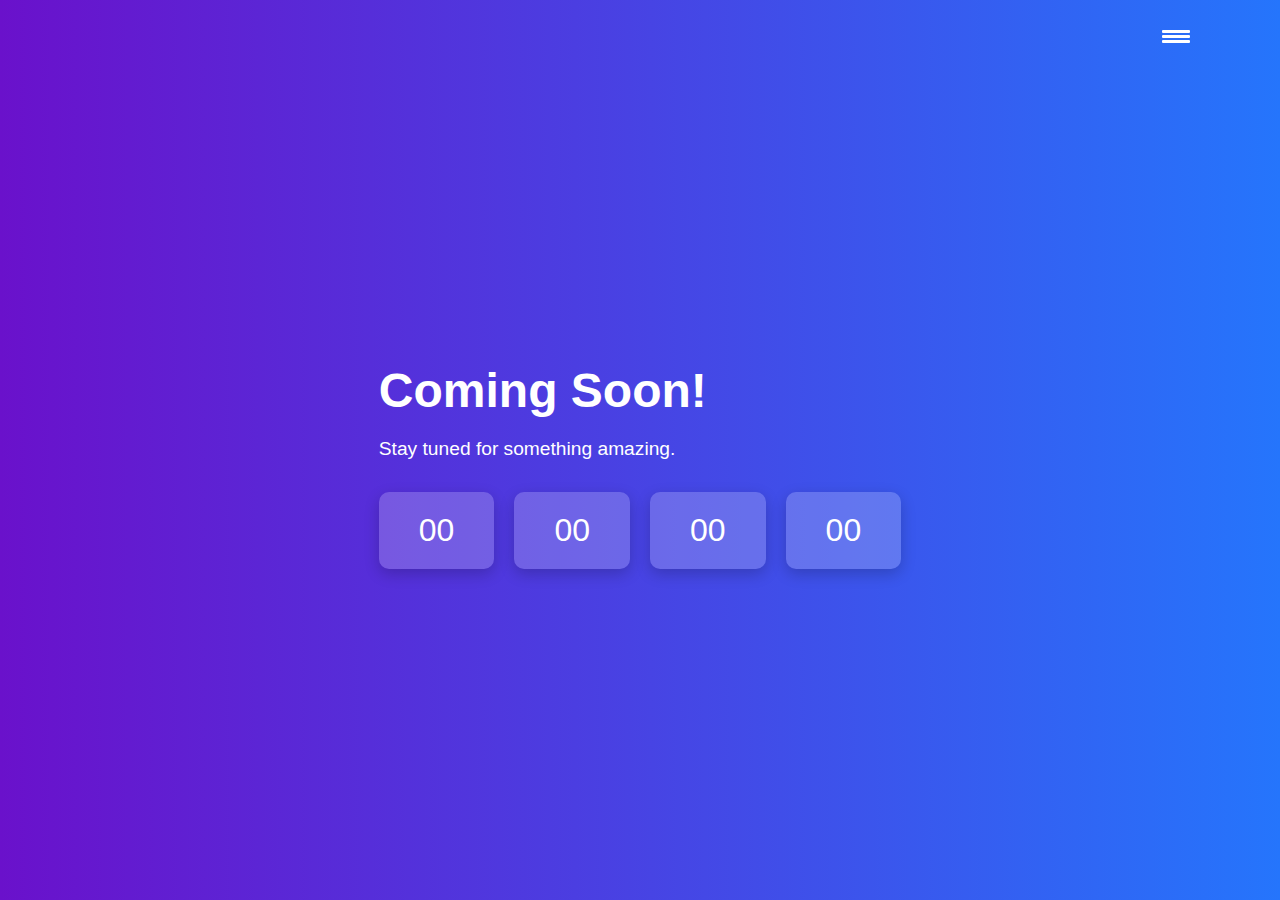
<file: termsandconditions.html>
<!-- <!DOCTYPE html>
<html lang="en">
<head>
    <meta charset="UTF-8">
    <meta name="viewport" content="width=device-width, initial-scale=1.0">
    <title>Terms & Conditions</title>
    <link rel="stylesheet" href="tac.css">
</head>
<body>
    <div class="header">   
        <ul>
            <li><a href="index.html"><img src="images/image_9.jpg" alt="" width="150px"></a></li>
            <li><h2><b>**Terms and Conditions**</b></h2></li>
            <li><h2>
                Welcome to <b>Blueroofservicedepartmentw</b>. By accessing or using our services, you agree to comply with and be bound by the following terms and conditions. Please read them carefully.
                </h2></li>

        </ul>

<!--  
    <div class="part1">
        <h1> **1. Definitions**</h1>
        <ul>
            <li>
                - **"BlueRoof"** refers to [blueroofservicedapartments], its owners, management, and staff.
            </li>
            <li>- **"Guest"** refers to any individual who stays or uses services at the Hotel.</li>
            <li>- **"Booking"** refers to the reservation of a room or service at BlueRoof.</li>
        </ul>
    </div>
    <div class="part2">
        <h1>**2. Booking and Reservations**</h1>
        <ul>
            <li>- All bookings are subject to availability and must be confirmed with a valid payment or deposit.</li>
            <li>- Guests must provide accurate and complete information during the booking process.</li>
            <li>- The Hotel reserves the right to cancel or modify bookings if fraud or misrepresentation is suspected.</li>
        </ul>
    </div>
    
    <div class="part1">
        <h1> **1. Definitions**</h1>
        <ul>
            <li>
                - **"BlueRoof"** refers to [blueroofservicedapartments], its owners, management, and staff.
            </li>
            <li>- **"Guest"** refers to any individual who stays or uses services at the Hotel.</li>
            <li>- **"Booking"** refers to the reservation of a room or service at BlueRoof.</li>
        </ul>
    </div>
    <div class="part2">
        <h1>**2. Booking and Reservations**</h1>
        <ul>
            <li>- All bookings are subject to availability and must be confirmed with a valid payment or deposit.</li>
            <li>- Guests must provide accurate and complete information during the booking process.</li>
            <li>- The Hotel reserves the right to cancel or modify bookings if fraud or misrepresentation is suspected.</li>
        </ul>
    </div>
    
    <div class="part1">
        <h1> **1. Definitions**</h1>
        <ul>
            <li>
                - **"BlueRoof"** refers to [blueroofservicedapartments], its owners, management, and staff.
            </li>
            <li>- **"Guest"** refers to any individual who stays or uses services at the Hotel.</li>
            <li>- **"Booking"** refers to the reservation of a room or service at BlueRoof.</li>
        </ul>
    </div>
    <div class="part2">
        <h1>**2. Booking and Reservations**</h1>
        <ul>
            <li>- All bookings are subject to availability and must be confirmed with a valid payment or deposit.</li>
            <li>- Guests must provide accurate and complete information during the booking process.</li>
            <li>- The Hotel reserves the right to cancel or modify bookings if fraud or misrepresentation is suspected.</li>
        </ul>
    </div>
    
    <div class="part1">
        <h1> **1. Definitions**</h1>
        <ul>
            <li>
                - **"BlueRoof"** refers to [blueroofservicedapartments], its owners, management, and staff.
            </li>
            <li>- **"Guest"** refers to any individual who stays or uses services at the Hotel.</li>
            <li>- **"Booking"** refers to the reservation of a room or service at BlueRoof.</li>
        </ul>
    </div>
    <div class="part2">
        <h1>**2. Booking and Reservations**</h1>
        <ul>
            <li>- All bookings are subject to availability and must be confirmed with a valid payment or deposit.</li>
            <li>- Guests must provide accurate and complete information during the booking process.</li>
            <li>- The Hotel reserves the right to cancel or modify bookings if fraud or misrepresentation is suspected.</li>
        </ul>
    </div>
    
    <div class="part1">
        <h1> **1. Definitions**</h1>
        <ul>
            <li>
                - **"BlueRoof"** refers to [blueroofservicedapartments], its owners, management, and staff.
            </li>
            <li>- **"Guest"** refers to any individual who stays or uses services at the Hotel.</li>
            <li>- **"Booking"** refers to the reservation of a room or service at BlueRoof.</li>
        </ul>
    </div>
    <div class="part2">
        <h1>**2. Booking and Reservations**</h1>
        <ul>
            <li>- All bookings are subject to availability and must be confirmed with a valid payment or deposit.</li>
            <li>- Guests must provide accurate and complete information during the booking process.</li>
            <li>- The Hotel reserves the right to cancel or modify bookings if fraud or misrepresentation is suspected.</li>
        </ul>
    </div>
    
    <div class="part1">
        <h1> **1. Definitions**</h1>
        <ul>
            <li>
                - **"BlueRoof"** refers to [blueroofservicedapartments], its owners, management, and staff.
            </li>
            <li>- **"Guest"** refers to any individual who stays or uses services at the Hotel.</li>
            <li>- **"Booking"** refers to the reservation of a room or service at BlueRoof.</li>
        </ul>
    </div>
    <div class="part12">
        <h1>**12. Contact Information**</h1>
        <h2><b> - For questions or concerns regarding these Terms and Conditions, please contact us at:</b></h2>
        <ul>
            <li>- **Phone**: [insert phone number] </li>
            <li>- **Email**: [insert email address]</li>
            <li>- **Address**: [insert physical address]</li>
        </ul>
    </div>


    <footer>
        <p class="Copyright"> Copyright © 2024  BlueRoof Apartment . All rights reserved.</p>
       <div class="fcontainer">
        <div class="fgrid1">
            <h2>Quick Links</h2>
            <ul>
                <li><a href="index.html">Home</a></li>
                <li><a href="aboutus.html">About Us</a></li>
                <li><a href="#contact-us">Contact Us</a></li>
                <li><a href="FAQ.html">FAQs</a></li>
                <li><a href="privatepilicy.html">Privacy Policy</a></li>
                <li><a href="termsandconditions.html">Terms & Conditions</a></li>
            </ul>
        </div>
        <div class="fgrid2">
            <h1>Stay Connected</h1>
            <h2>Follow us on:</h2>
            <ul>
                <li><a href="https://www.facebook.com/share/1Xvvsj7SbV/">Facebook</a></li>
                <li><a href="https://www.instagram.com/blueroofservicedapartments/profilecard/?igsh=MXU5NjlidWdnMDk1bA==">Instagram</a></li>
                <li><a href="">Twitter</a></li>
            </ul>
        </div>
        <div class="fgrid3">
            <h1>Contact Us</h1>
            <p>📧 Email: Blueroofservicedepartment@gmail.com</p>
            <p>📞 Phone: +234 706 177 8948</p>
            <h2>Discover Our Location</h2>
            <a href="https://www.google.com/maps/dir//Abeokuta+North,+Ogun+State/@7.2114267,3.0966171,13z/data=!4m8!4m7!1m0!1m5!1m1!1s0x103a50b44bc979b9:0xeb92607ae3968ad9!2m2!1d3.1378173!2d7.2114285?entry=ttu&g_ep=EgoyMDI0MTIwNC4wIKXMDSoASAFQAw%3D%3D">    11, Abeokuta North, Ogun, Nigeria</a>
                <p>“Making your travel experience unforgettable, <br> one stay at a time.”</p>
        </div>
       </div>
      
      
       </footer>
</body>
</html>




<!-- 

---




---


**3. Check-In and Check-Out**

- Check-in time is from [insert time], and check-out time is by [insert time].
- Early check-ins or late check-outs may incur additional fees and are subject to availability.
- A valid government-issued ID or passport is required at check-in.

---

**4. Payment Policy**

- Full payment or a deposit is required to secure a reservation. The balance, if any, must be paid upon check-in.
- Accepted payment methods include [insert payment methods, e.g., credit card, debit card, cash].
- Taxes and service charges are included/excluded [specify as applicable] in the room rates.

---

**5. Cancellation and Refunds**

- Guests may cancel their booking [specify time frame, e.g., 48 hours] before the check-in date to receive a full/partial refund.
- Cancellations made within [specify time frame] of the check-in date will incur a cancellation fee.
- Refunds will be processed within [insert time frame] via the original payment method.

---

**6. Guest Responsibilities**

- Guests are responsible for their personal belongings. The Hotel is not liable for lost or stolen items unless stored in a Hotel-provided safe.
- Damages caused to Hotel property by a Guest will be charged to the Guest’s account.
- Illegal activities or disruptive behavior are strictly prohibited and may result in immediate eviction.

---

**7. Privacy and Data Use**

- The Hotel collects personal information for booking and service purposes only.
- Guests’ information will not be shared with third parties except as required by law.
- For detailed information, please refer to our Privacy Policy [link to Privacy Policy].

---

**8. Limitation of Liability**

- The Hotel shall not be held liable for any injury, loss, or damage incurred by Guests during their stay unless caused by gross negligence of the Hotel.
- The Hotel’s liability is limited to the cost of the booking.

---

**9. Force Majeure**

- The Hotel shall not be responsible for failure to provide services due to events beyond its control, including but not limited to natural disasters, government actions, or power outages.

---

**10. Amendments to Terms**

- The Hotel reserves the right to update or modify these Terms and Conditions at any time. Guests are encouraged to review them periodically.

---

**11. Governing Law**

- These Terms and Conditions are governed by the laws of [insert jurisdiction, e.g., Nigeria]. Any disputes will be resolved in the courts of [insert jurisdiction].

---



Thank you for choosing [Hotel Name]. We look forward to hosting you!

ok tnx
 --> 
<!DOCTYPE html>
<html lang="en">
<head>
    <meta charset="UTF-8">
    <meta name="viewport" content="width=device-width, initial-scale=1.0">
    <title>Document</title>
    <link rel="stylesheet" href="tac.css">
</head>
<body>
    <nav role="navigation">
        <div class="meunToggle">
            <input type="checkbox"/>
            <span></span>
            <span></span>
            <span></span>
            <ul class="meun">
                <li>
                <a href="index.html" class="A">Home</a>
                </li>
                
                 <li>
                 <a href="book.html"  class="A">Book a room </a>
                 </li>
               
               
                <li> 
                <a href="aboutus.html"  class="A">About us </a>
                </li>   
            </ul>
    
    
            
        </div>
    </nav>      
    
    </div>   
    <div class="coming-soon">
    <div class="content">
    <h1>Coming Soon!</h1>
    <p>Stay tuned for something amazing.</p>
    <div class="countdown">
     <div class="time" id="days">00</div>
     <div class="time" id="hours">00</div>
     <div class="time" id="minutes">00</div>
     <div class="time" id="seconds">00</div>
    </div>
    </div>
    </div>
    <script src="script.js"></script>
</body>
</html>
</file>
<file: tac.css>
body {
    margin: 0;
    font-family: 'Arial', sans-serif;
    display: flex;
    justify-content: center;
    align-items: center;
    height: 100vh;
    background: linear-gradient(to right, #6a11cb, #2575fc);
    color: #fff;
    overflow: hidden;
  }
  *{
    text-align: justify;
}

a {
text-decoration: none;
}
b{
    color: #fff;
}

.header {
background-color: #405CA8;

padding: 10px;
display: flex;
justify-content: space-between;
align-items: center;
list-style-type: none;
}
.header ul li{
list-style-type: none;
}

.header img {
max-width: 120px;
height: auto;
}

.header h2 a {
color: #fff;
text-align: center;
font-size: 1rem;
}

.header h2 a:hover {
color: darkgray;
transition: color 0.5s;
}


.meunToggle{
    display: block;
    position: absolute;
    top: 30px;
    right: 90px;
    z-index: 1;
    -webkit-user-select: none;
    user-select: none;
}
.meunToggle input{
    display: block;
    width: 40px;
    height: 32px;
    position: absolute;
    top: -7px;
    left: -5px;
    cursor: pointer;
    opacity: 0;
    z-index: 2;
    -webkit-touch-callout: none;
}
.meunToggle span{
    display: block;
    width: 28px;
    height: 3px;
    margin-bottom: 2px;
    position: relative;
    background: #ffffff;
    border-radius: 1px;
    z-index: 1;
    transform-origin: 4px 0px;
    transition: transform 0.5s ,  background-colour 0.5s , opacity 0.55s ease;
}
.meunToggle span:first-child{
    transform-origin: 0% 0%;
}
.meunToggle span:nth-child(2){
    transform-origin: 0% 100%;
}
.meunToggle input:checked~span{
    opacity: 1;
    transform: rotate(45deg) translate(-2px ,-1px);
    background: #232323;
}
.meunToggle input:checked~:nth-last-child(3){
    opacity: 0;
    transform: rotate(0deg) scale(0.2 ,0.2);
}
.meunToggle input:checked~span:nth-last-child(2){
    opacity: 1;
    transform: rotate(-45deg) translate(0, 1px);
}
.meun {
    display: none;
    position: absolute;
    top: 70px;
    right: -100px;
    width: 400px;
    padding: 20px;
    background-color: #89A9D9;
    border-radius: 20px;
    z-index: 999; 
}

.meun li {
    padding: 10px 0;
    font-size: 18px;
    list-style-type: none;
}

.meun li a {
    color: #232323;
    text-decoration: none;
}

.meun li a:hover {
    color: #fff;
    transition: 0.5s ease;
}

.meunToggle input:checked ~ .meun {
    display: block; 
}







  
  .coming-soon {
    text-align: center;
  }
  
  h1 {
    font-size: 3rem;
    margin-bottom: 1rem;
    animation: fadeIn 2s ease-in-out;
  }
  
  p {
    font-size: 1.2rem;
    margin-bottom: 2rem;
    animation: fadeIn 3s ease-in-out;
  }
  
  .countdown {
    display: flex;
    justify-content: center;
    gap: 20px;
    animation: fadeIn 4s ease-in-out;
  }
  
  .time {
    font-size: 2rem;
    background: rgba(255, 255, 255, 0.2);
    padding: 20px 40px;
    border-radius: 10px;
    box-shadow: 0 5px 15px rgba(0, 0, 0, 0.2);
  }
  
  /* Animations */
  @keyframes fadeIn {
    from {
      opacity: 0;
      transform: translateY(-20px);
    }
    to {
      opacity: 1;
      transform: translateY(0);
    }
  }
  






@media (max-width: 768px) {

  .meun {
    width: 200px;
    border-radius: 20px;
    top: 50px;
    right: -100px;        
}
    h1 {
      font-size: 2.5rem;
    }
  
    p {
      font-size: 1rem;
    }
  
    .time {
      padding: 15px 20px;
      font-size: 1.5rem;
    }
  }
  
  @media (max-width: 480px) {
    .meun {
      width: 200px;
      border-radius: 20px;
      top: 50px;
      right: -100px;        
  }
    h1 {
      font-size: 2rem;
    }
  
    p {
      font-size: 0.9rem;
    }
  
    .time {
      font-size: 1.2rem;
      padding: 10px 15px;
    }
  
    .countdown {
      gap: 10px;
    }
  }















/* 
    
footer {
    margin-top: 5%;
background-color: #405CA8;
color: #fff;
text-align: center;
padding: 20px;
}

footer a {
color: #fff;
text-decoration: none;
}

footer a:hover {
color: darkgray;
transition: all 0.5s ease;
}
.fcontainer{
    display: grid;
    grid-template-columns:  auto auto auto;
} */
</file>
